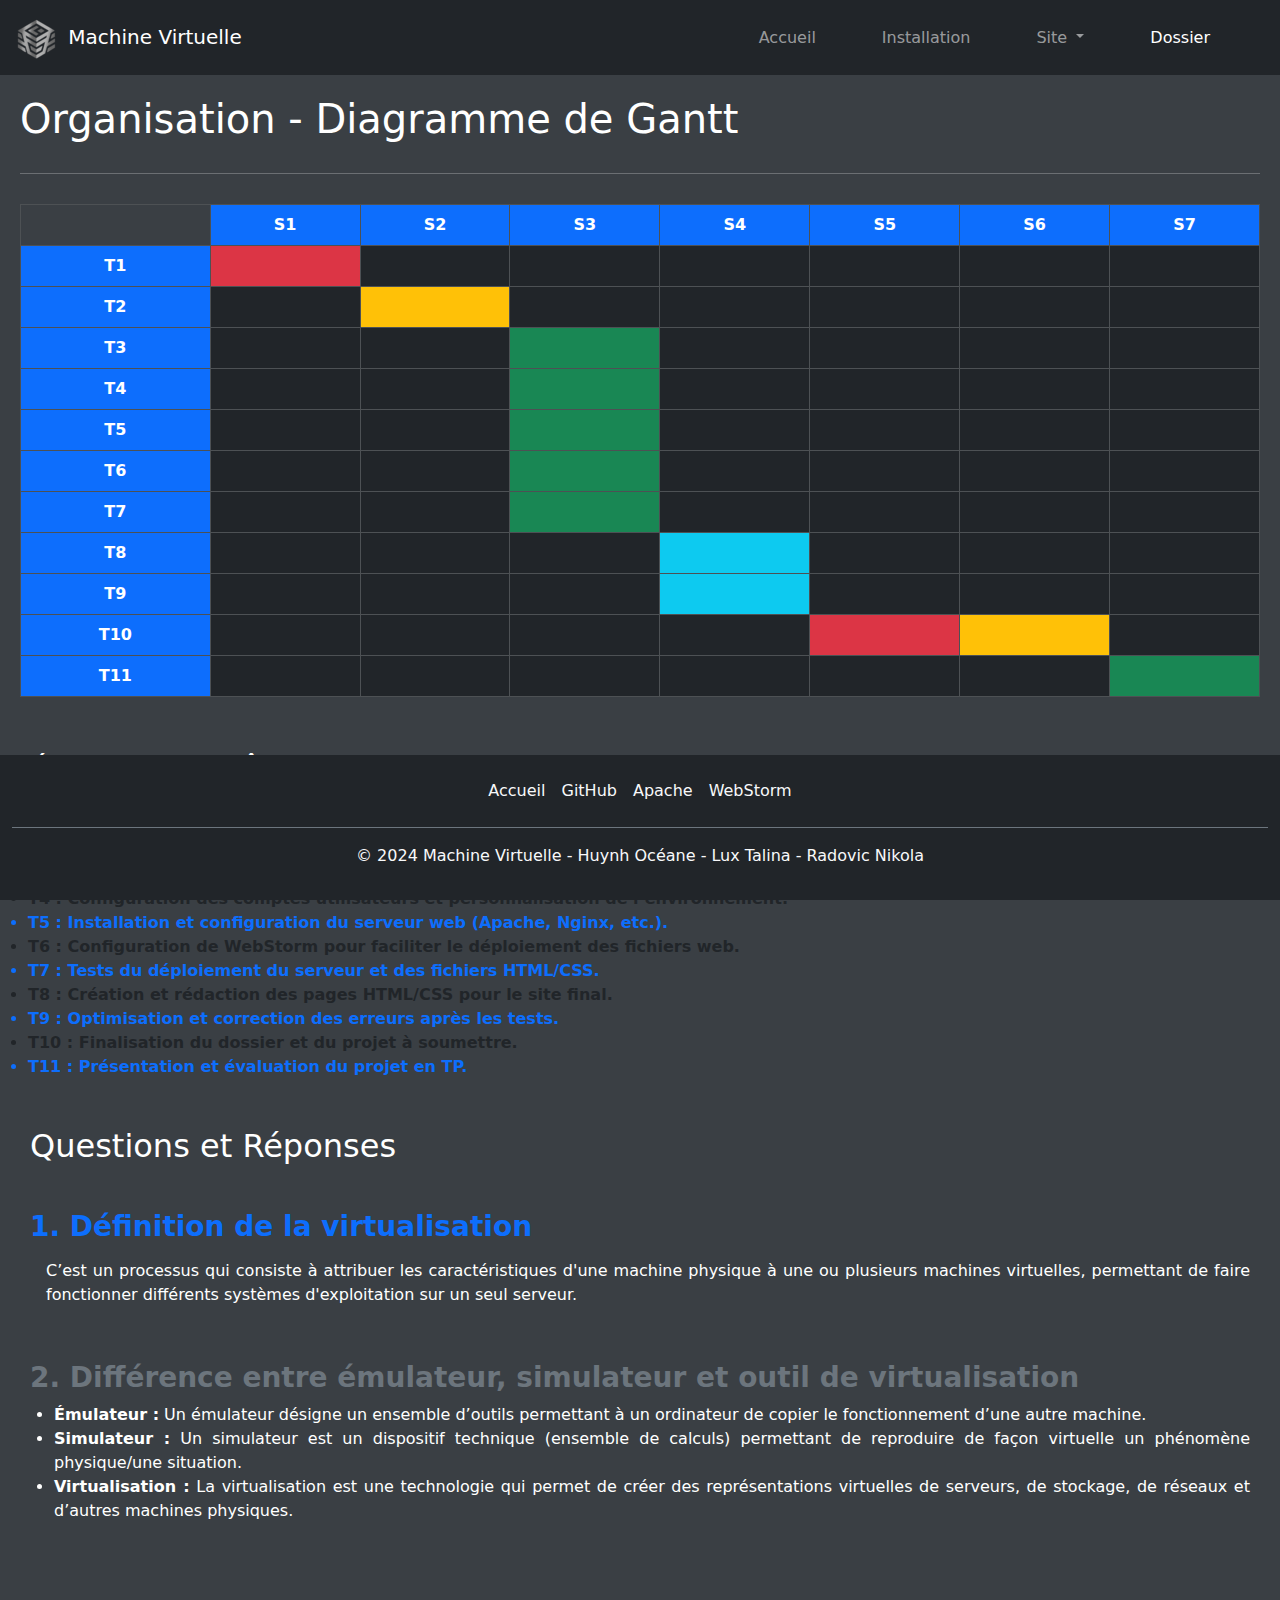
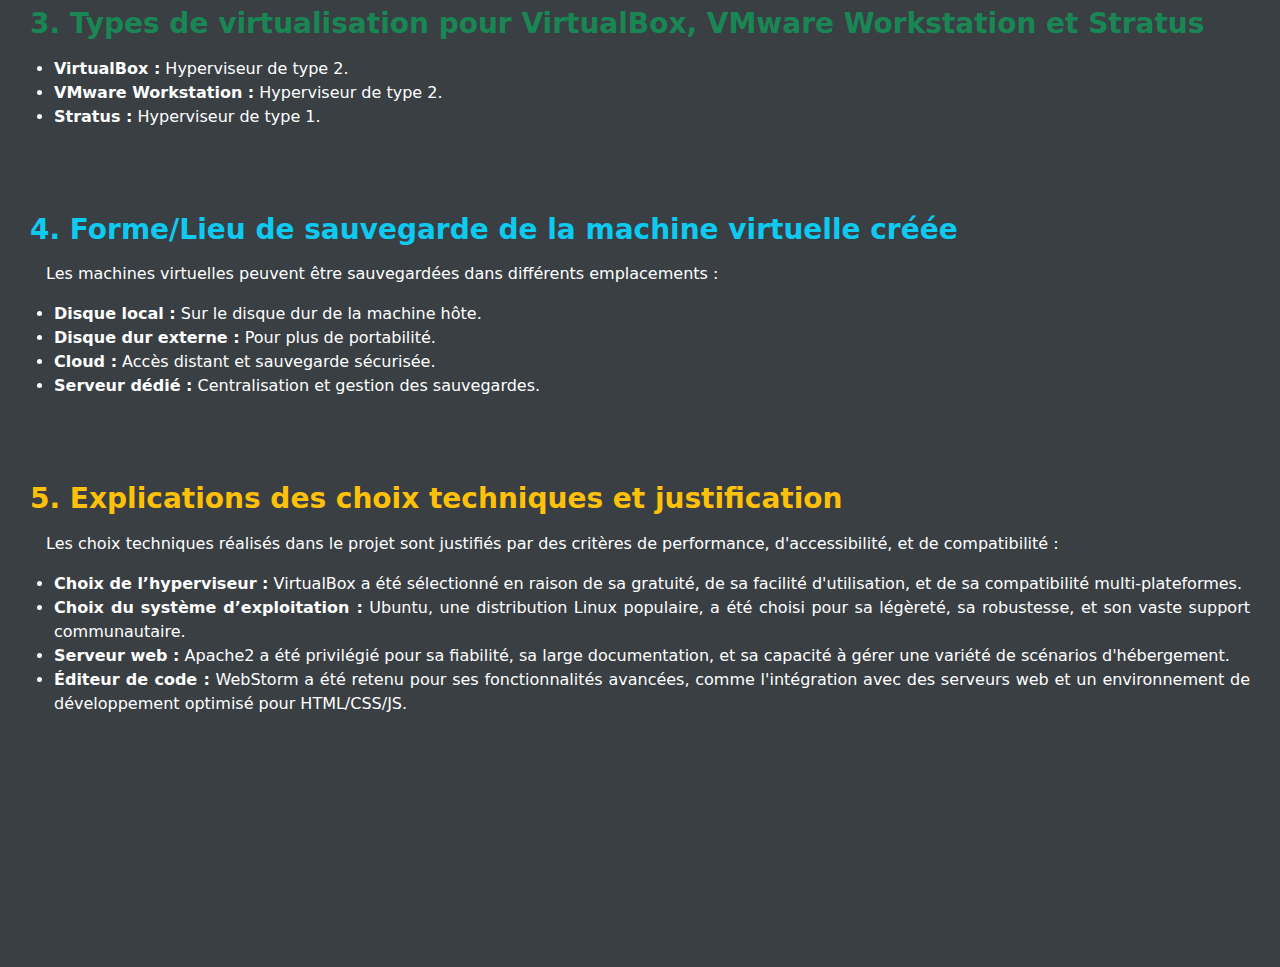
<file: dossier.html>
<!DOCTYPE html>
<html lang="fr">
<head>
    <meta charset="UTF-8">
    <meta name="viewport" content="width=device-width, initial-scale=1">
    <link href="https://cdn.jsdelivr.net/npm/bootstrap@5.3.3/dist/css/bootstrap.min.css"
          rel="stylesheet"
          integrity="sha384-QWTKZyjpPEjISv5WaRU9OFeRpok6YctnYmDr5pNlyT2bRjXh0JMhjY6hW+ALEwIH"
          crossorigin="anonymous">
    <link rel="stylesheet" href="assets/css/style.css">
    <link rel="icon" href="assets/img/logo.png">
    <title>Dossier</title>
</head>
<body>
<header>
    <nav class="navbar fixed-top navbar-expand-lg navbar-dark bg-dark">
        <div class="container-fluid">
            <a class="navbar-brand" href="index.html"><img src="assets/img/logo.png" alt="logo"> Machine Virtuelle</a>
            <button class="navbar-toggler" type="button" data-bs-toggle="collapse"
                    data-bs-target="#navbarSupportedContent" aria-controls="navbarSupportedContent"
                    aria-expanded="false" aria-label="Toggle navigation">
                <span class="navbar-toggler-icon"></span>
            </button>
            <div class="collapse navbar-collapse" id="navbarSupportedContent">
                <ul class="navbar-nav mb-2 mb-lg-0">
                    <li class="nav-item">
                        <a class="nav-link" aria-current="page" href="index.html">Accueil</a>
                    </li>


                    <li class="nav-item dropdown">
                        <a class="nav-link" href="installation.html">Installation</a>
                    </li>
                    <li class="nav-item dropdown">
                        <a class="nav-link dropdown-toggle" href="site.html#" id="navbarDropdownMenuLink2" role="button"
                           data-bs-toggle="dropdown" aria-expanded="false">
                            Site
                        </a>
                        <ul class="dropdown-menu bg-dark" aria-labelledby="navbarDropdownMenuLink">
                            <li><a class="dropdown-item text-light" href="site.html#intro">Vidéo</a></li>
                            <li><a class="dropdown-item text-light" href="site.html#adresse-ip">Adresse IP</a></li>
                            <li><a class="dropdown-item text-light" href="site.html#ssh">Service SSH</a></li>
                            <li><a class="dropdown-item text-light" href="site.html#apache2">Apache2</a></li>
                            <li><a class="dropdown-item text-light" href="site.html#deplacement">Déplacement</a></li>
                            <li><a class="dropdown-item text-light" href="site.html#webstorm&serveur-web">WebStorm &
                                serveur web</a></li>
                        </ul>
                    </li>
                    <li class="nav-item">
                        <a class="nav-link active hover-active" href="dossier.html">Dossier</a>
                    </li>
                </ul>
            </div>
        </div>
    </nav>
</header>

<main>
    <section id="diagramme-de-gantt" class="container-fluid">
        <h1>Organisation - Diagramme de Gantt</h1>
        <hr>
        <table class="table table-bordered text-center table-hover table-dark">
            <thead>
            <tr>
                <th class="bg-transparent" scope="col"></th>
                <th class="text-bg-primary" scope="col">S1</th>
                <th class="text-bg-primary" scope="col">S2</th>
                <th class="text-bg-primary" scope="col">S3</th>
                <th class="text-bg-primary" scope="col">S4</th>
                <th class="text-bg-primary" scope="col">S5</th>
                <th class="text-bg-primary" scope="col">S6</th>
                <th class="text-bg-primary" scope="col">S7</th>
            </tr>
            </thead>
            <tbody>
            <tr>
                <th class="text-bg-primary" scope="row">T1</th>
                <td class="bg-danger"></td>
                <td></td>
                <td></td>
                <td></td>
                <td></td>
                <td></td>
                <td></td>
            </tr>
            <tr>
                <th class="text-bg-primary" scope="row">T2</th>
                <td></td>
                <td class="bg-warning"></td>
                <td></td>
                <td></td>
                <td></td>
                <td></td>
                <td></td>
            </tr>
            <tr>
                <th class="text-bg-primary" scope="row">T3</th>
                <td></td>
                <td></td>
                <td class="bg-success"></td>
                <td></td>
                <td></td>
                <td></td>
                <td></td>
            </tr>
            <tr>
                <th class="text-bg-primary" scope="row">T4</th>
                <td></td>
                <td></td>
                <td class="bg-success"></td>
                <td></td>
                <td></td>
                <td></td>
                <td></td>
            </tr>
            <tr>
                <th class="text-bg-primary" scope="row">T5</th>
                <td></td>
                <td></td>
                <td class="bg-success"></td>
                <td></td>
                <td></td>
                <td></td>
                <td></td>
            </tr>
            <tr>
                <th class="text-bg-primary" scope="row">T6</th>
                <td></td>
                <td></td>
                <td class="bg-success"></td>
                <td></td>
                <td></td>
                <td></td>
                <td></td>
            </tr>
            <tr>
                <th class="text-bg-primary" scope="row">T7</th>
                <td></td>
                <td></td>
                <td class="bg-success"></td>
                <td></td>
                <td></td>
                <td></td>
                <td></td>
            </tr>
            <tr>
                <th class="text-bg-primary" scope="row">T8</th>
                <td></td>
                <td></td>
                <td></td>
                <td class="bg-info"></td>
                <td></td>
                <td></td>
                <td></td>
            </tr>
            <tr>
                <th class="text-bg-primary" scope="row">T9</th>
                <td></td>
                <td></td>
                <td></td>
                <td class="bg-info"></td>
                <td></td>
                <td></td>
                <td></td>
            </tr>
            <tr>
                <th class="text-bg-primary" scope="row">T10</th>
                <td></td>
                <td></td>
                <td></td>
                <td></td>
                <td class="bg-danger"></td>
                <td class="bg-warning"></td>
                <td></td>
            </tr>
            <tr>
                <th class="text-bg-primary" scope="row">T11</th>
                <td></td>
                <td></td>
                <td></td>
                <td></td>
                <td></td>
                <td></td>
                <td class="bg-success"></td>
            </tr>
            </tbody>
        </table>
    </section>
    <section id="legende-taches" class="container-fluid mt-3">
        <h2>Légende des Tâches</h2>
        <ul class="ps-3">
            <li class="text-primary fw-bold"> <strong>T1 :</strong> Recherche initiale pour comprendre la virtualisation et ses outils.</li>
            <li class="text-dark fw-bold"> <strong>T2 :</strong> Installation de l’hyperviseur choisi (VirtualBox, VMware, ou Stratus).</li>
            <li class="text-primary fw-bold"> <strong>T3 :</strong> Création de la machine virtuelle et installation du système d’exploitation.</li>
            <li class="text-dark fw-bold"> <strong>T4 :</strong> Configuration des comptes utilisateurs et personnalisation de l’environnement.</li>
            <li class="text-primary fw-bold"> <strong>T5 :</strong> Installation et configuration du serveur web (Apache, Nginx, etc.).</li>
            <li class="text-dark fw-bold"> <strong>T6 :</strong> Configuration de WebStorm pour faciliter le déploiement des fichiers web.</li>
            <li class="text-primary fw-bold"> <strong>T7 :</strong> Tests du déploiement du serveur et des fichiers HTML/CSS.</li>
            <li class="text-dark fw-bold"> <strong>T8 :</strong> Création et rédaction des pages HTML/CSS pour le site final.</li>
            <li class="text-primary fw-bold"> <strong>T9 :</strong> Optimisation et correction des erreurs après les tests.</li>
            <li class="text-dark fw-bold"> <strong>T10 :</strong> Finalisation du dossier et du projet à soumettre.</li>
            <li class="text-primary fw-bold"> <strong>T11 :</strong> Présentation et évaluation du projet en TP.</li>
        </ul>
    </section>
    <section id="questions-reponses" class="container-fluid mt-5 section">
        <h2 class="text-left text-white mb-4">Questions et Réponses</h2>
        <div class="mb-4">
            <h3 class="fw-bold text-primary">1. Définition de la virtualisation</h3>
            <p class="mt-3 ps-3">
                C’est un processus qui consiste à attribuer les caractéristiques d'une machine physique à une ou plusieurs machines virtuelles, permettant de faire fonctionner différents systèmes d'exploitation sur un seul serveur.
            </p>
        </div>
        <div class="mb-4">
            <h3 class="fw-bold text-secondary">2. Différence entre émulateur, simulateur et outil de virtualisation</h3>
            <ul class="ps-4">
                <li><strong>Émulateur :</strong> Un émulateur désigne un ensemble d’outils permettant à un ordinateur de copier le fonctionnement d’une autre machine.</li>
                <li><strong>Simulateur :</strong> Un simulateur est un dispositif technique (ensemble de calculs) permettant de reproduire de façon virtuelle un phénomène physique/une situation.</li>
                <li><strong>Virtualisation :</strong> La virtualisation est une technologie qui permet de créer des représentations virtuelles de serveurs, de stockage, de réseaux et d’autres machines physiques.</li>
            </ul>
        </div>
        <div class="mb-4">
            <h3 class="fw-bold text-success">3. Types de virtualisation pour VirtualBox, VMware Workstation et Stratus</h3>
            <ul class="mt-3 ps-4">
                <li><strong>VirtualBox :</strong> Hyperviseur de type 2.</li>
                <li><strong>VMware Workstation :</strong> Hyperviseur de type 2.</li>
                <li><strong>Stratus :</strong> Hyperviseur de type 1.</li>
            </ul>
        </div>
        <div class="mb-4">
            <h3 class="fw-bold text-info">4. Forme/Lieu de sauvegarde de la machine virtuelle créée</h3>
            <p class="mt-3 ps-3">
                Les machines virtuelles peuvent être sauvegardées dans différents emplacements :
            </p>
            <ul class="ps-4">
                <li><strong>Disque local :</strong> Sur le disque dur de la machine hôte.</li>
                <li><strong>Disque dur externe :</strong> Pour plus de portabilité.</li>
                <li><strong>Cloud :</strong> Accès distant et sauvegarde sécurisée.</li>
                <li><strong>Serveur dédié :</strong> Centralisation et gestion des sauvegardes.</li>
            </ul>
        </div>
        <div class="mb-4">
            <h3 class="fw-bold text-warning">5. Explications des choix techniques et justification</h3>
            <p class="mt-3 ps-3">
                Les choix techniques réalisés dans le projet sont justifiés par des critères de performance, d'accessibilité, et de compatibilité :
            </p>
            <ul class="ps-4">
                <li><strong>Choix de l’hyperviseur :</strong> VirtualBox a été sélectionné en raison de sa gratuité, de sa facilité d'utilisation, et de sa compatibilité multi-plateformes.</li>
                <li><strong>Choix du système d’exploitation :</strong> Ubuntu, une distribution Linux populaire, a été choisi pour sa légèreté, sa robustesse, et son vaste support communautaire.</li>
                <li><strong>Serveur web :</strong> Apache2 a été privilégié pour sa fiabilité, sa large documentation, et sa capacité à gérer une variété de scénarios d'hébergement.</li>
                <li><strong>Éditeur de code :</strong> WebStorm a été retenu pour ses fonctionnalités avancées, comme l'intégration avec des serveurs web et un environnement de développement optimisé pour HTML/CSS/JS.</li>
            </ul>
        </div>
    </section>
</main>



<footer class="py-3 container-fluid fixed-bottom bg-dark">
    <ul class="nav justify-content-center border-bottom border-secondary pb-3 mb-3">
        <li class="nav-item"><a href="index.html" class="nav-link px-2 text-light hover-active">Accueil</a></li>
        <li class="nav-item"><a href="https://github.com/Cheaucapik/S103-systemes" target="blank"
                                class="nav-link px-2 text-light hover-active">GitHub</a></li>
        <li class="nav-item"><a href="https://httpd.apache.org/docs/2.2/fr/" target="blank"
                                class="nav-link px-2 text-light hover-active">Apache</a></li>
        <li class="nav-item"><a href="https://www.jetbrains.com/fr-fr/webstorm/" target="blank"
                                class="nav-link px-2 text-light hover-active">WebStorm</a></li>
    </ul>
    <p class="text-center text-light">© 2024 Machine Virtuelle - Huynh Océane - Lux Talina - Radovic Nikola</p>
</footer>

<script src="https://cdn.jsdelivr.net/npm/bootstrap@5.3.2/dist/js/bootstrap.bundle.min.js"></script>
</body>
</html>
</file>
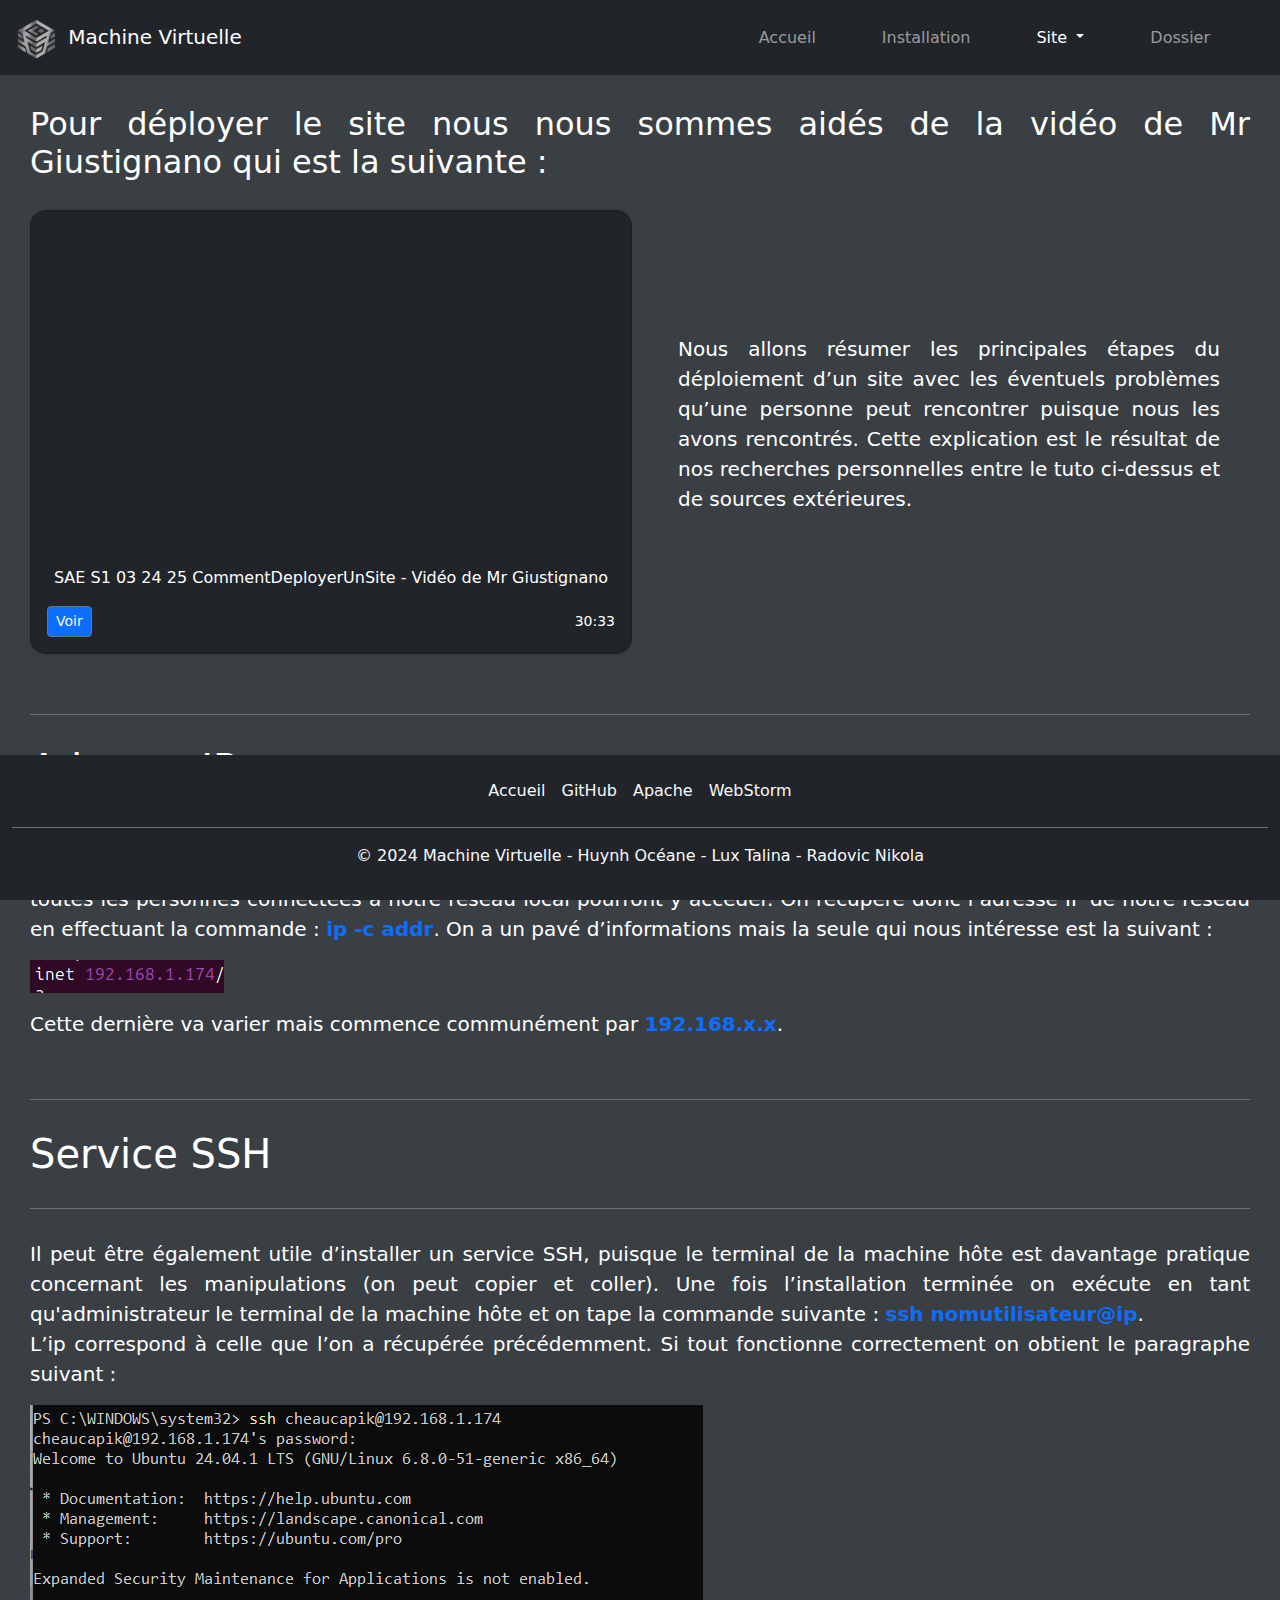
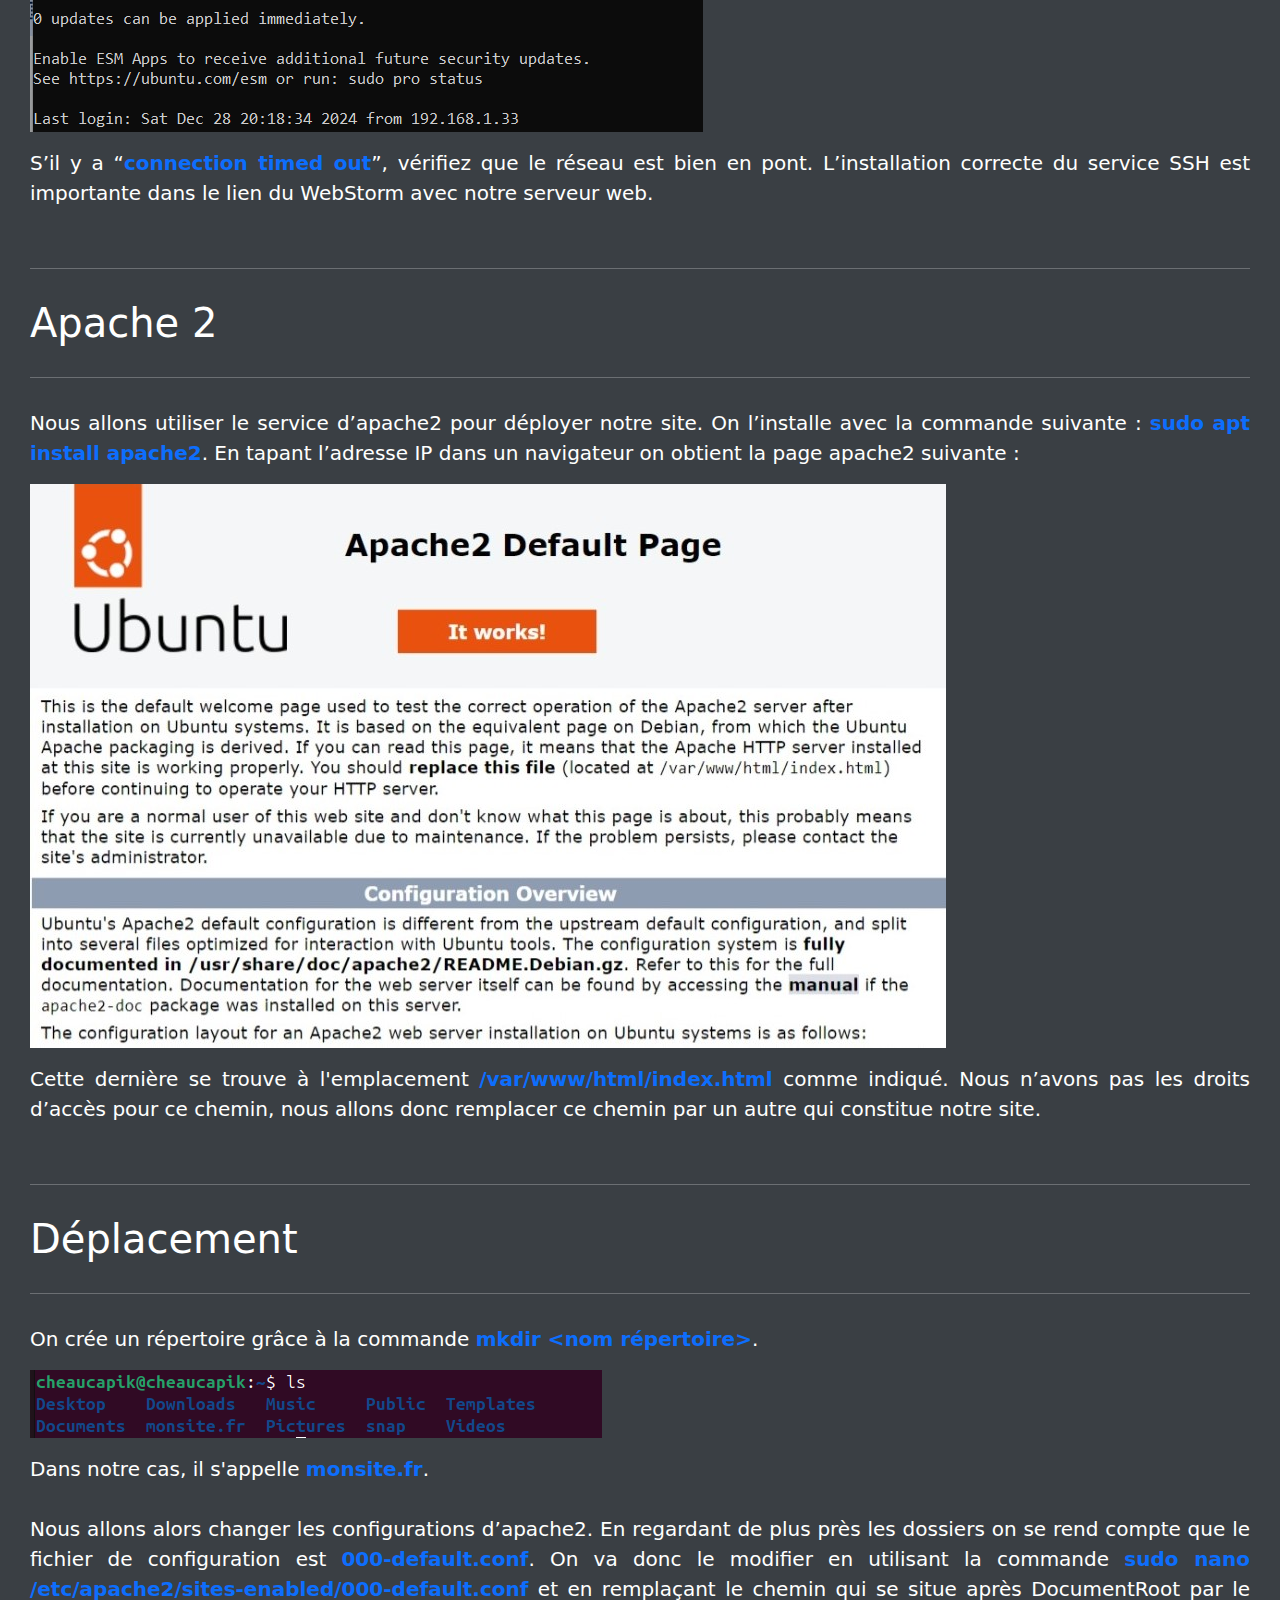
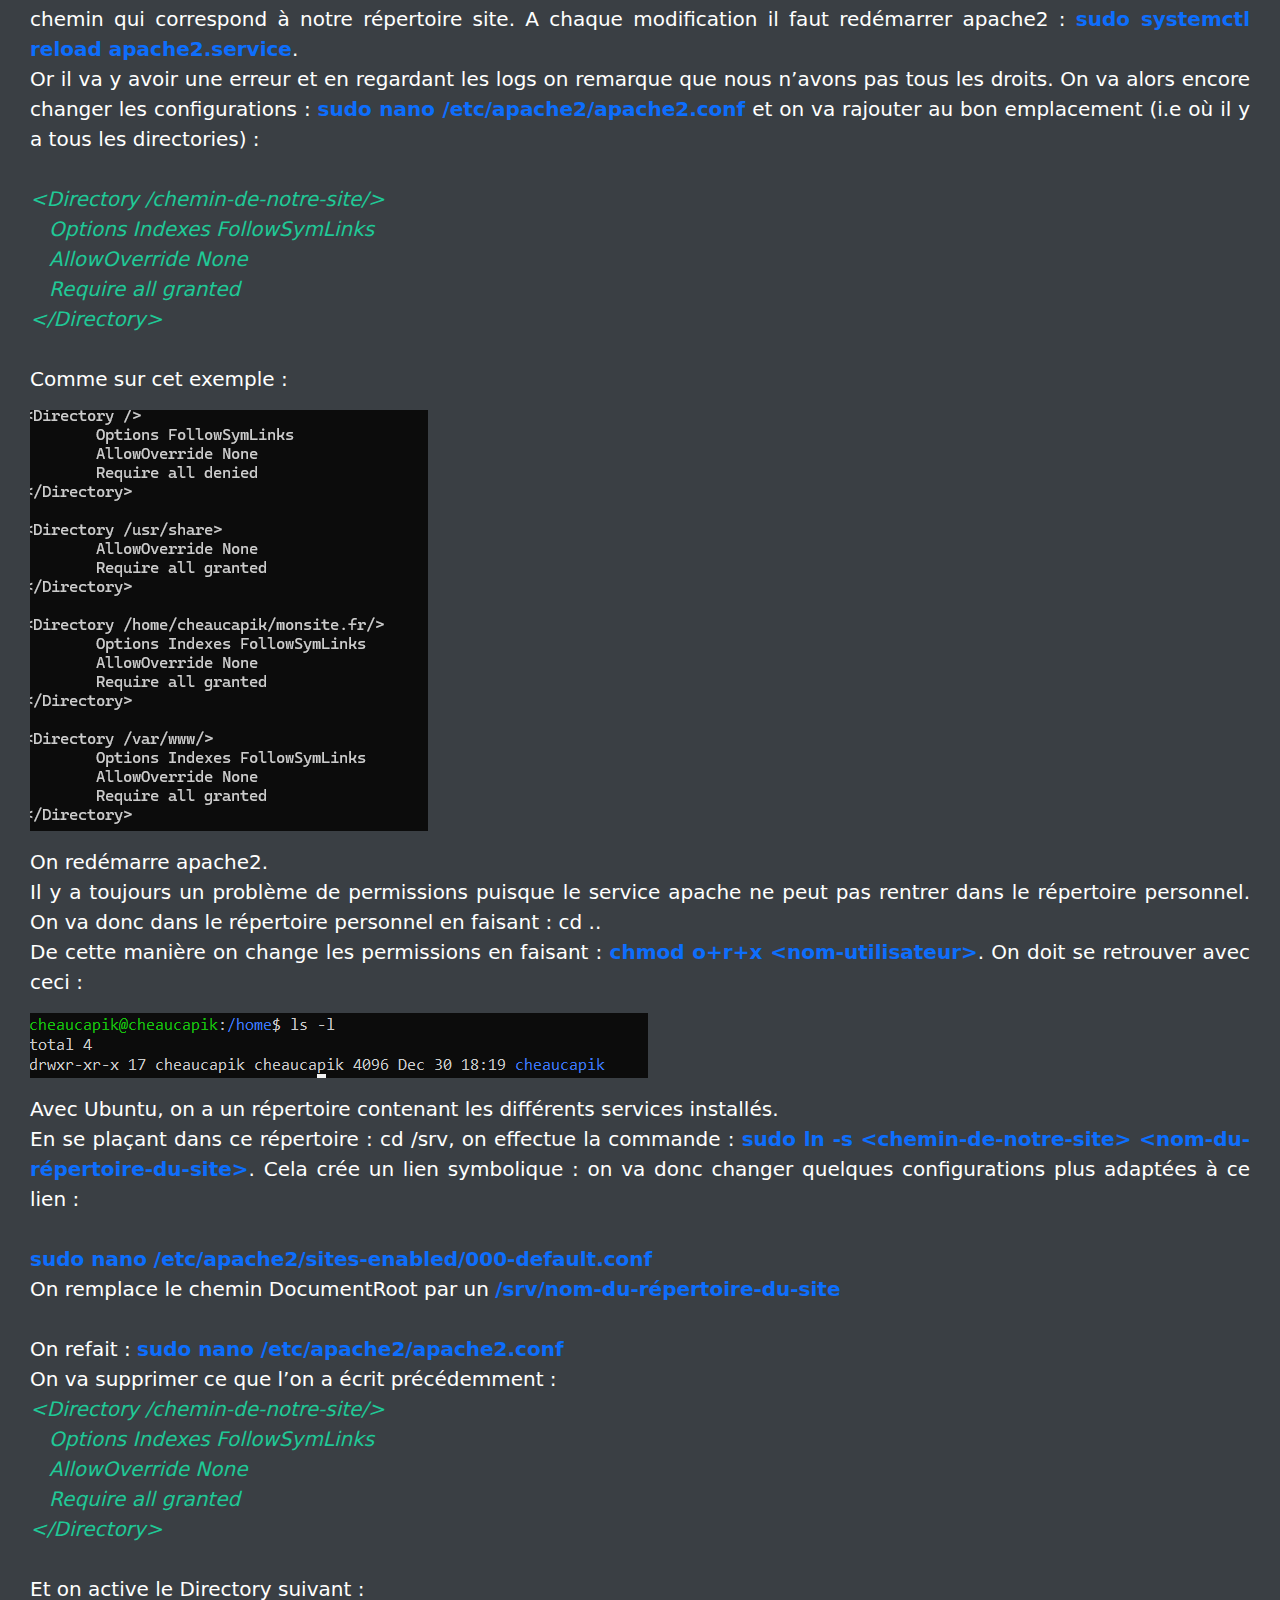
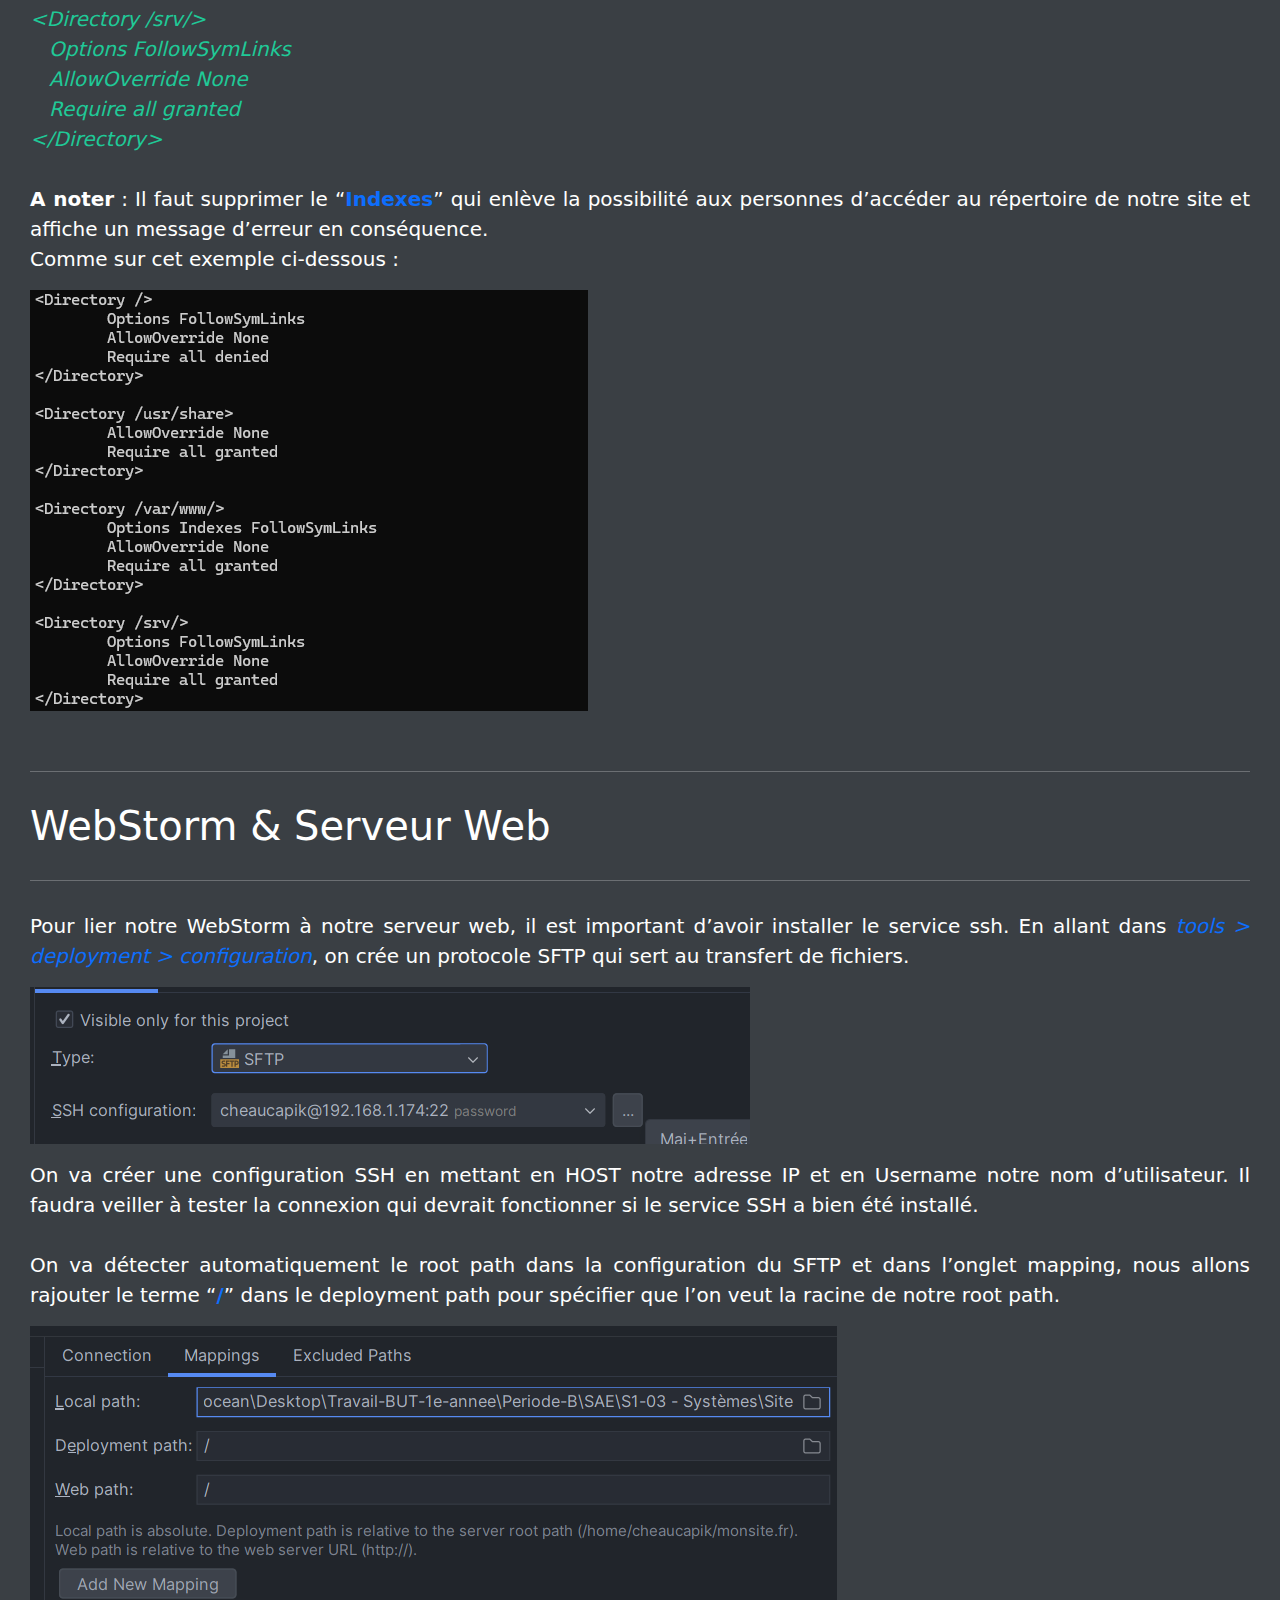
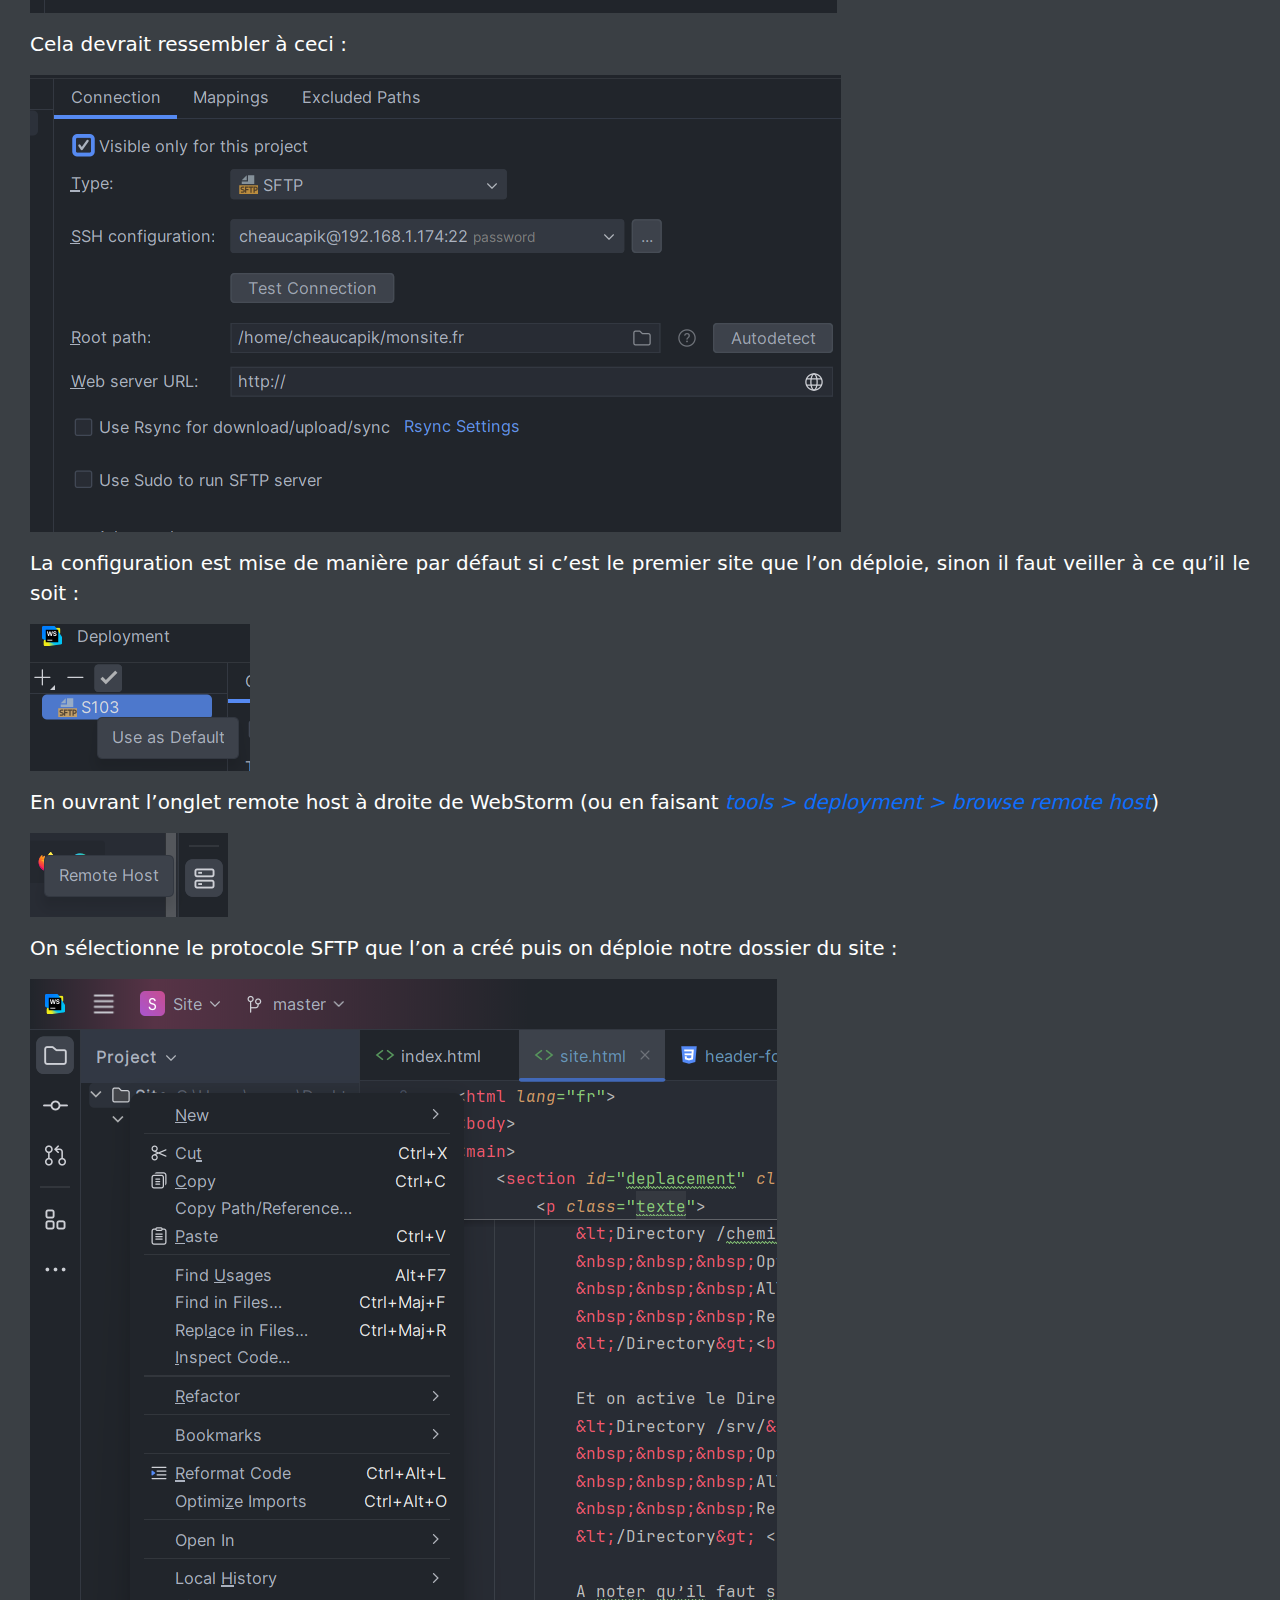
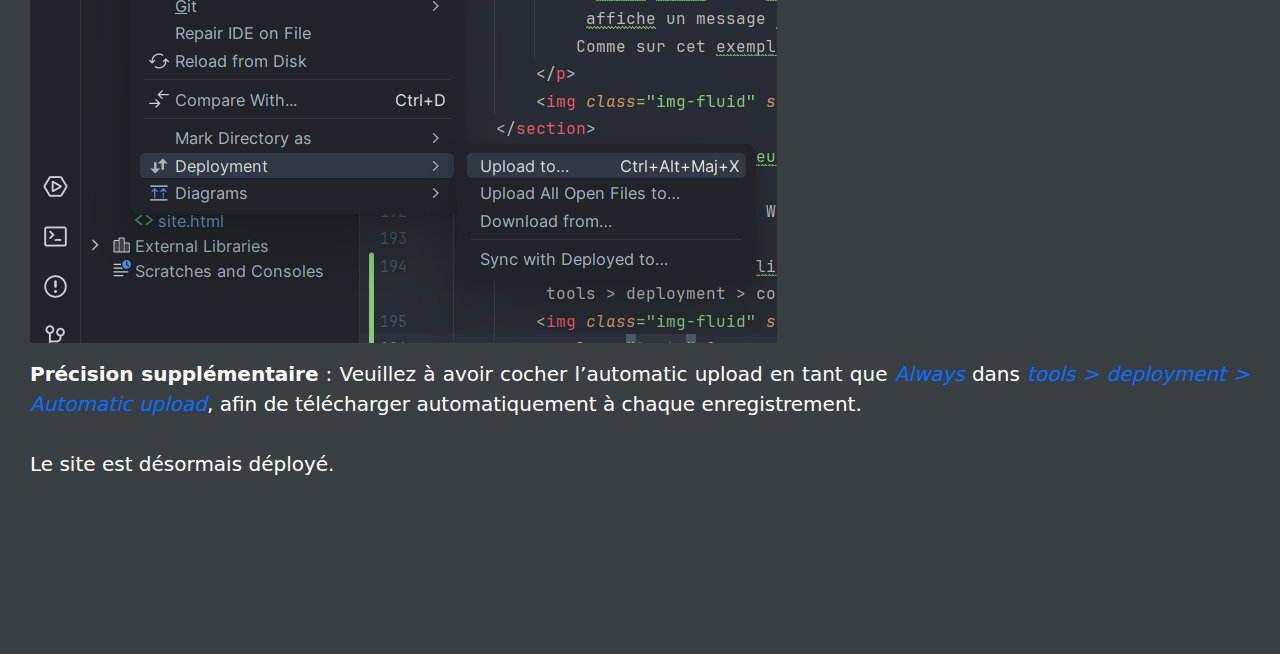
<file: site.html>
<!DOCTYPE html>
<html lang="fr">
<head>
    <meta charset="UTF-8">
    <meta name="viewport" content="width=device-width, initial-scale=1">
    <link href="https://cdn.jsdelivr.net/npm/bootstrap@5.3.3/dist/css/bootstrap.min.css"
          rel="stylesheet"
          integrity="sha384-QWTKZyjpPEjISv5WaRU9OFeRpok6YctnYmDr5pNlyT2bRjXh0JMhjY6hW+ALEwIH"
          crossorigin="anonymous">
    <link rel="stylesheet" href="assets/css/style.css">
    <link rel="icon" href="assets/img/logo.png">
    <title>Site</title>
</head>
<body>
<header>
    <nav class="navbar fixed-top navbar-expand-lg navbar-dark bg-dark">
        <div class="container-fluid">
            <a class="navbar-brand" href="index.html"><img src="assets/img/logo.png" alt="logo"> Machine Virtuelle</a>
            <button class="navbar-toggler" type="button" data-bs-toggle="collapse"
                    data-bs-target="#navbarSupportedContent"
                    aria-controls="navbarSupportedContent" aria-expanded="false" aria-label="Toggle navigation">
                <span class="navbar-toggler-icon"></span>
            </button>
            <div class="collapse navbar-collapse" id="navbarSupportedContent">
                <ul class="navbar-nav mb-2 mb-lg-0">
                    <li class="nav-item">
                        <a class="nav-link" aria-current="page" href="index.html">Accueil</a>
                    </li>


                    <li class="nav-item dropdown">
                        <a class="nav-link" href="installation.html">Installation</a>
                    </li>
                    <li class="nav-item dropdown">
                        <a class="nav-link dropdown-toggle active hover-active" href="site.html#"
                           id="navbarDropdownMenuLink2" role="button" data-bs-toggle="dropdown" aria-expanded="false">
                            Site
                        </a>
                        <ul class="dropdown-menu bg-dark" aria-labelledby="navbarDropdownMenuLink">
                            <li><a class="dropdown-item text-light" href="site.html#intro">Vidéo</a></li>
                            <li><a class="dropdown-item text-light" href="site.html#adresse-ip">Adresse IP</a></li>
                            <li><a class="dropdown-item text-light" href="site.html#ssh">Service SSH</a></li>
                            <li><a class="dropdown-item text-light" href="site.html#apache2">Apache2</a></li>
                            <li><a class="dropdown-item text-light" href="site.html#deplacement">Déplacement</a></li>
                            <li><a class="dropdown-item text-light" href="site.html#webstorm&serveur-web">WebStorm &
                                serveur
                                web</a></li>
                        </ul>
                    </li>
                    <li class="nav-item">
                        <a class="nav-link" href="dossier.html">Dossier</a>
                    </li>
                </ul>
            </div>
        </div>
    </nav>
</header>


<main>
    <section class="container-fluid video" id="intro">
        <h2>
            Pour déployer le site nous nous sommes aidés de la vidéo de Mr Giustignano qui est la suivante :
        </h2>
        <div class="row row-cols-1 row-cols-sm-2 row-cols-md-2 g-3">
            <div class="col">
                <div class="card shadow-sm bg-dark">
                    <iframe ; allowfullscreen="" autoplay; height="315" src="https://youtube.com/embed/8tQWWRuv4UI">
                    </iframe>
                    <div class="card-body">
                        <p class="card-text">SAE S1 03 24 25 CommentDeployerUnSite - Vidéo de Mr Giustignano</p>
                        <div class="d-flex justify-content-between align-items-center">
                            <div class="btn-group">
                                <button type="button" class="btn btn-sm btn-outline-secondary"><a class="text-light"
                                                                                                  href="https://youtube.com/embed/8tQWWRuv4UI"
                                                                                                  target="_blank">Voir</a>
                                </button>
                            </div>
                            <small class="text-body-secondary">30:33</small>
                        </div>
                    </div>
                </div>
            </div>
            <div class="d-flex align-items-center">
                <p id="description">Nous allons résumer les principales étapes du déploiement d’un
                    site avec les éventuels problèmes qu’une personne peut rencontrer puisque nous les avons rencontrés.
                    Cette explication est le résultat de nos recherches personnelles entre le tuto ci-dessus et de
                    sources
                    extérieures. </p>
            </div>
        </div>
    </section>
    <section id="adresse-ip" class="container-fluid section">
        <hr>
        <h1>Adresse IP</h1>
        <hr>
        <p class="texte">Il faut mettre sa machine virtuelle en réseau pont puisqu’elle correspond à l’adresse IP du
            réseau domestique. Ainsi, toutes les personnes connectées à notre réseau local pourront y accéder. On
            récupère donc l’adresse IP de notre réseau en effectuant la commande :
            <strong class="text-primary">ip -c addr</strong>.
            On a un pavé d’informations mais la seule qui nous intéresse est la suivant :
        </p>
        <img src="assets/img/addrIP.png" alt="adresseIP" class="img-fluid">
        <p class="texte">Cette dernière va varier mais commence communément par <strong
                class="text-primary">192.168.x.x</strong>.</p>
    </section>
    <section id="ssh" class="container-fluid section">
        <hr>
        <h1>Service SSH</h1>
        <hr>
        <p class="texte">Il peut être également utile d’installer un service SSH, puisque le terminal de la machine hôte
            est davantage pratique concernant les manipulations (on peut copier et coller). Une fois l’installation
            terminée on exécute en tant qu'administrateur le terminal de la machine hôte et on tape la commande suivante
            : <strong class="text-primary">ssh nomutilisateur@ip</strong>. <br>
            L’ip correspond à celle que l’on a récupérée précédemment.
            Si tout fonctionne correctement on obtient le paragraphe suivant :
        </p>
        <img src="assets/img/serviceSSH.png" alt="SSH" class="img-fluid">
        <p class="texte">S’il y a “<strong class="text-primary">connection timed out</strong>”, vérifiez que le réseau est
            bien en pont.
            L’installation correcte du service SSH est importante dans le lien du WebStorm avec notre serveur web.
        </p>
    </section>
    <section id="apache2" class="container-fluid section">
        <hr>
        <h1>Apache 2</h1>
        <hr>
        <p class="texte">Nous allons utiliser le service d’apache2 pour déployer notre site. On l’installe avec la
            commande suivante : <strong class="text-primary">sudo apt install apache2</strong>.
            En tapant l’adresse IP dans un navigateur on obtient la page apache2 suivante :
        </p>
        <img class="img-fluid" src="assets/img/ubuntu.jpg" alt="default-page-ubuntu">
        <p class="texte">Cette dernière se trouve à l'emplacement <strong
                class="text-primary">/var/www/html/index.html</strong> comme indiqué. Nous n’avons pas les droits d’accès
            pour ce chemin, nous allons donc remplacer ce chemin par un autre qui constitue notre site. </p>
    </section>
    <section id="deplacement" class="container-fluid section">
        <hr>
        <h1>Déplacement</h1>
        <hr>
        <p class="texte">On crée un répertoire grâce à la commande <strong class="text-primary">mkdir &lt;nom répertoire&gt;</strong>.
        </p>
        <img class="img-fluid" src="assets/img/ls.png" alt="ls">
        <p class="texte">Dans notre cas, il s'appelle <strong class="text-primary">monsite.fr</strong>. <br> <br>

            Nous allons alors changer les configurations d’apache2. En regardant de plus près les dossiers on se rend
            compte que le fichier de configuration est <strong class="text-primary">000-default.conf</strong>. On va donc
            le modifier en utilisant la commande <strong class="text-primary">sudo nano
                /etc/apache2/sites-enabled/000-default.conf</strong> et en remplaçant le chemin qui se situe après
            DocumentRoot par le chemin qui correspond à notre répertoire site. A chaque modification il faut redémarrer
            apache2 : <strong class="text-primary">sudo systemctl reload apache2.service</strong>.
            <br>
            Or il va y avoir une erreur et en regardant les logs on remarque que nous n’avons pas tous les droits. On va
            alors encore changer les configurations : <strong class="text-primary">sudo nano
                /etc/apache2/apache2.conf</strong> et on va rajouter au bon emplacement (i.e où il y a tous les
            directories) :
            <br> <br>

        <i class="text-color">&lt;Directory /chemin-de-notre-site/&gt; <br>
            &nbsp;&nbsp;&nbsp;Options Indexes FollowSymLinks <br>
            &nbsp;&nbsp;&nbsp;AllowOverride None <br>
            &nbsp;&nbsp;&nbsp;Require all granted <br>
            &lt;/Directory&gt; <br> <br>
        </i>

        Comme sur cet exemple : </p>

        <img class="img-fluid" src="assets/img/apache2conf.png" alt="apache2config">

        <p class="texte">On redémarre apache2. <br>
            Il y a toujours un problème de permissions puisque le service apache ne peut pas rentrer dans le répertoire
            personnel. On va donc dans le répertoire personnel en faisant : cd .. <br>
            De cette manière on change les permissions en faisant : <strong class="text-primary">chmod o+r+x &lt;nom-utilisateur&gt;</strong>. On doit se
            retrouver avec ceci :
        </p>
        <img class="img-fluid" src="assets/img/chmod.png" alt="chmod">
        <p class="texte">
            Avec Ubuntu, on a un répertoire contenant les différents services installés.<br>
            En se plaçant dans ce répertoire : cd /srv, on effectue la commande : <strong class="text-primary">sudo ln -s &lt;chemin-de-notre-site&gt;
            &lt;nom-du-répertoire-du-site&gt;</strong>. Cela crée un lien symbolique : on va donc changer quelques configurations
            plus adaptées à ce lien :<br><br>

            <strong class="text-primary">sudo nano /etc/apache2/sites-enabled/000-default.conf</strong><br>
            On remplace le chemin DocumentRoot par un <strong class="text-primary">/srv/nom-du-répertoire-du-site</strong><br><br>

            On refait : <strong class="text-primary">sudo nano /etc/apache2/apache2.conf</strong><br>
            On va supprimer ce que l’on a écrit précédemment :<br>
            <i class="text-color">&lt;Directory /chemin-de-notre-site/&gt;<br>
            &nbsp;&nbsp;&nbsp;Options Indexes FollowSymLinks<br>
            &nbsp;&nbsp;&nbsp;AllowOverride None<br>
            &nbsp;&nbsp;&nbsp;Require all granted<br>
                &lt;/Directory&gt;</i><br><br>

            Et on active le Directory suivant : <br>
            <i class="text-color">&lt;Directory /srv/&gt; <br>
            &nbsp;&nbsp;&nbsp;Options FollowSymLinks <br>
            &nbsp;&nbsp;&nbsp;AllowOverride None <br>
            &nbsp;&nbsp;&nbsp;Require all granted <br>
                &lt;/Directory&gt;</i> <br><br>

            <strong>A noter</strong> : Il faut supprimer le “<strong class="text-primary">Indexes</strong>” qui enlève la possibilité aux personnes d’accéder au répertoire de
            notre site et affiche un message d’erreur en conséquence. <br>
            Comme sur cet exemple ci-dessous :
        </p>
        <img class="img-fluid" src="assets/img/directory2.png" alt="directories">
    </section>
    <section id="webstorm&serveur-web" class="container-fluid section">
        <hr>
        <h1>WebStorm & Serveur Web</h1>
        <hr>
        <p class="texte">Pour lier notre WebStorm à notre serveur web, il est important d’avoir installer le service
            ssh. En allant dans <i class="text-primary">tools > deployment > configuration</i>, on crée un protocole SFTP qui sert au transfert de
            fichiers.</p>
        <img class="img-fluid" src="assets/img/SFTP.png" alt="SFTP">
        <p class="texte">On va créer une configuration SSH en mettant en HOST notre adresse IP et en Username notre nom
            d’utilisateur. Il faudra veiller à tester la connexion qui devrait fonctionner si le service SSH a bien été
            installé.
            <br><br>

            On va détecter automatiquement le root path dans la configuration du SFTP et dans l’onglet mapping, nous
            allons rajouter le terme “<strong class="text-primary">/</strong>” dans le deployment path pour spécifier que l’on veut la racine de notre root
            path.
        </p>
        <img class="img-fluid" src="assets/img/mappings.png" alt="mappings">
        <p class="texte">Cela devrait ressembler à ceci : </p>
        <img class="img-fluid" src="assets/img/connection.png" alt="connection">
        <p class="texte">La configuration est mise de manière par défaut si c’est le premier site que l’on déploie,
            sinon il faut veiller à ce qu’il le soit : </p>
        <img class="img-fluid" src="assets/img/default.png" alt="default">
        <p class="texte">En ouvrant l’onglet remote host à droite de WebStorm (ou en faisant <i class="text-primary">tools > deployment > browse
            remote host</i>)</p>
        <img class="img-fluid" src="assets/img/RemoteHost.png" alt="RemoteHost">
        <p class="texte">On sélectionne le protocole SFTP que l’on a créé puis on déploie notre dossier du site : </p>
        <img class="img-fluid" src="assets/img/deployment.png" alt="deployment">
        <p class="texte"><strong>Précision supplémentaire</strong> : Veuillez à avoir cocher l’automatic upload en tant que <i class="text-primary">Always</i> dans
            <i class="text-primary">tools > deployment > Automatic upload</i>, afin de télécharger automatiquement à chaque enregistrement.
            <br><br>
            Le site est désormais déployé.</p>
    </section>

</main>


<footer class="py-3 container-fluid fixed-bottom bg-dark">
    <ul class="nav justify-content-center border-bottom border-secondary pb-3 mb-3">
        <li class="nav-item"><a href="index.html" class="nav-link px-2 text-light hover-active">Accueil</a></li>
        <li class="nav-item"><a href="https://github.com/Cheaucapik/S103-systemes" target="blank"
                                class="nav-link px-2 text-light hover-active">GitHub</a></li>
        <li class="nav-item"><a href="https://httpd.apache.org/docs/2.2/fr/" target="blank"
                                class="nav-link px-2 text-light hover-active">Apache</a></li>
        <li class="nav-item"><a href="https://www.jetbrains.com/fr-fr/webstorm/" target="blank"
                                class="nav-link px-2 text-light hover-active">WebStorm</a></li>
    </ul>
    <p class="text-center text-light">© 2024 Machine Virtuelle - Huynh Océane - Lux Talina - Radovic Nikola</p>
</footer>

<script src="https://cdn.jsdelivr.net/npm/bootstrap@5.3.2/dist/js/bootstrap.bundle.min.js"></script>
</body>
</html>
</file>
<file: assets/css/style.css>
@import url('https://fonts.googleapis.com/css2?family=Raleway:ital,wght@0,100..900;1,100..900&family=Rubik+Vinyl&display=swap');

:root{
    --background-color: #3a3f44;
    --blue: #0d6efd;
    --blue-hover: #0a449f;
    --hover-text: #bbbbbb;
    --text: #fff;
    --background: #212529;
    --degradé-couleur1: rgba(121, 90, 198, 0.0455);
    --dégradé-couleur2: #5540ff;
    --ombre : rgba(0, 0, 0, 0.9);
    --green: #20c997;
}
*{
    scroll-margin-top: 100px;
}

body {
    background-color: var(--background-color);
    color: var(--text);
}

main{
    margin-top: 75px;
}

/* header */

.navbar-collapse {
    flex-grow: 0;
}

.navbar-nav > li > a {
    margin-right: 50px;
}

.dropdown-item:hover {
    background-color: var(--background-color);
}

.dropdown-item:active {
    background-color: var(--blue);
}

/* accueil */

main div img{
    opacity: 30%;
}

.hover-active:hover {
    color: var(--hover-text) !important;
}

.video p, .video small, .video button{
    color: var(--text) !important;
}

.video button{
    background-color: var(--blue);
}

.video a{
    text-decoration: none;
}

.video button:hover{
    background-color: var(--blue-hover);
}

.video{
    padding: 30px;
}

hr{
    margin: 30px 0;
}

section {
    text-align: justify;
}

#introduction{
    font-size: 20px;
}

@media (min-width: 992px) {
    nav {
        height: 75px;
    }

    main {
        margin-bottom: 145px;
    }
}

@media (max-width: 992px) {
    main {
        padding-bottom: 200px;
    }
    .container h1{
        font-size: 15px;
    }
    .container p, .container p a{
        font-size: 10px;
    }

}

/* site */

#description{
    padding: 30px;
    font-size: 20px;
}

#intro{
    margin: 30px 0;
}

h2{
    padding-bottom : 20px;
}

.texte{
    font-size: 20px;
    margin-top: 1rem;
}

.section{
    padding : 0 30px 0 30px;
}

.section :last-child{
    padding-bottom: 30px;
}

.text-color{
    color : var(--green);
}

@media (max-width: 992px) {
    .section :last-child{
        padding-bottom: 10px !important;
    }
    #description{
        padding: 10px;
    }
}

/* installation */


.installation h1 {
    text-align: center;
    font-family: 'Raleway', sans-serif;
    margin-top: 30px;
}
.installation h2 {
    text-align: center;
    text-decoration: underline;
    font-family: 'Raleway', sans-serif;
}
.installation p {
    text-align: justify;
    font-family: 'Raleway', sans-serif;
}
.summary {
    background: radial-gradient(circle at 0% 0%, var(--degradé-couleur1) 0%, var(--dégradé-couleur2) 100%);;
    color: var(--text);
    border-radius: 1rem;
    padding: 2rem;
    box-shadow: 0 4px 8px var(--ombre);
    max-width: 600px;
    margin: 0 auto ;
}

.summary h2 {
    text-align: center;
    font-size: 1.75rem;
    margin-bottom: 1rem;
    text-transform: uppercase;
    letter-spacing: 2px;
}

.summary ul {
    list-style: none;
    padding: 0;
}

.summary ul li {
    margin: 0.5rem 0;
    padding: 0.5rem;
    background-color: rgba(255, 255, 255, 0.1);
    border-radius: 0.5rem;
    transition: background-color 0.3s ease;
}

.summary ul li:hover {
    background-color: rgba(255, 255, 255, 0.2);
}

.summary p:last-child {
    text-align: center;
    margin-top: 1.5rem;
    font-style: italic;
}
.card-body > p {
    text-align: center;
    margin-top: 1.5rem;
    color: var( --text);
}
.installation iframe {
    border-radius: 1rem;
    margin : 4%;

}
.card {
    border-radius: 1rem;
}

/* dossier */

#diagramme-de-gantt{
    padding: 20px;
}

th{
    color: var(--text) !important;
}

td{
    background-color: var(--background) !important;
}
</file>
